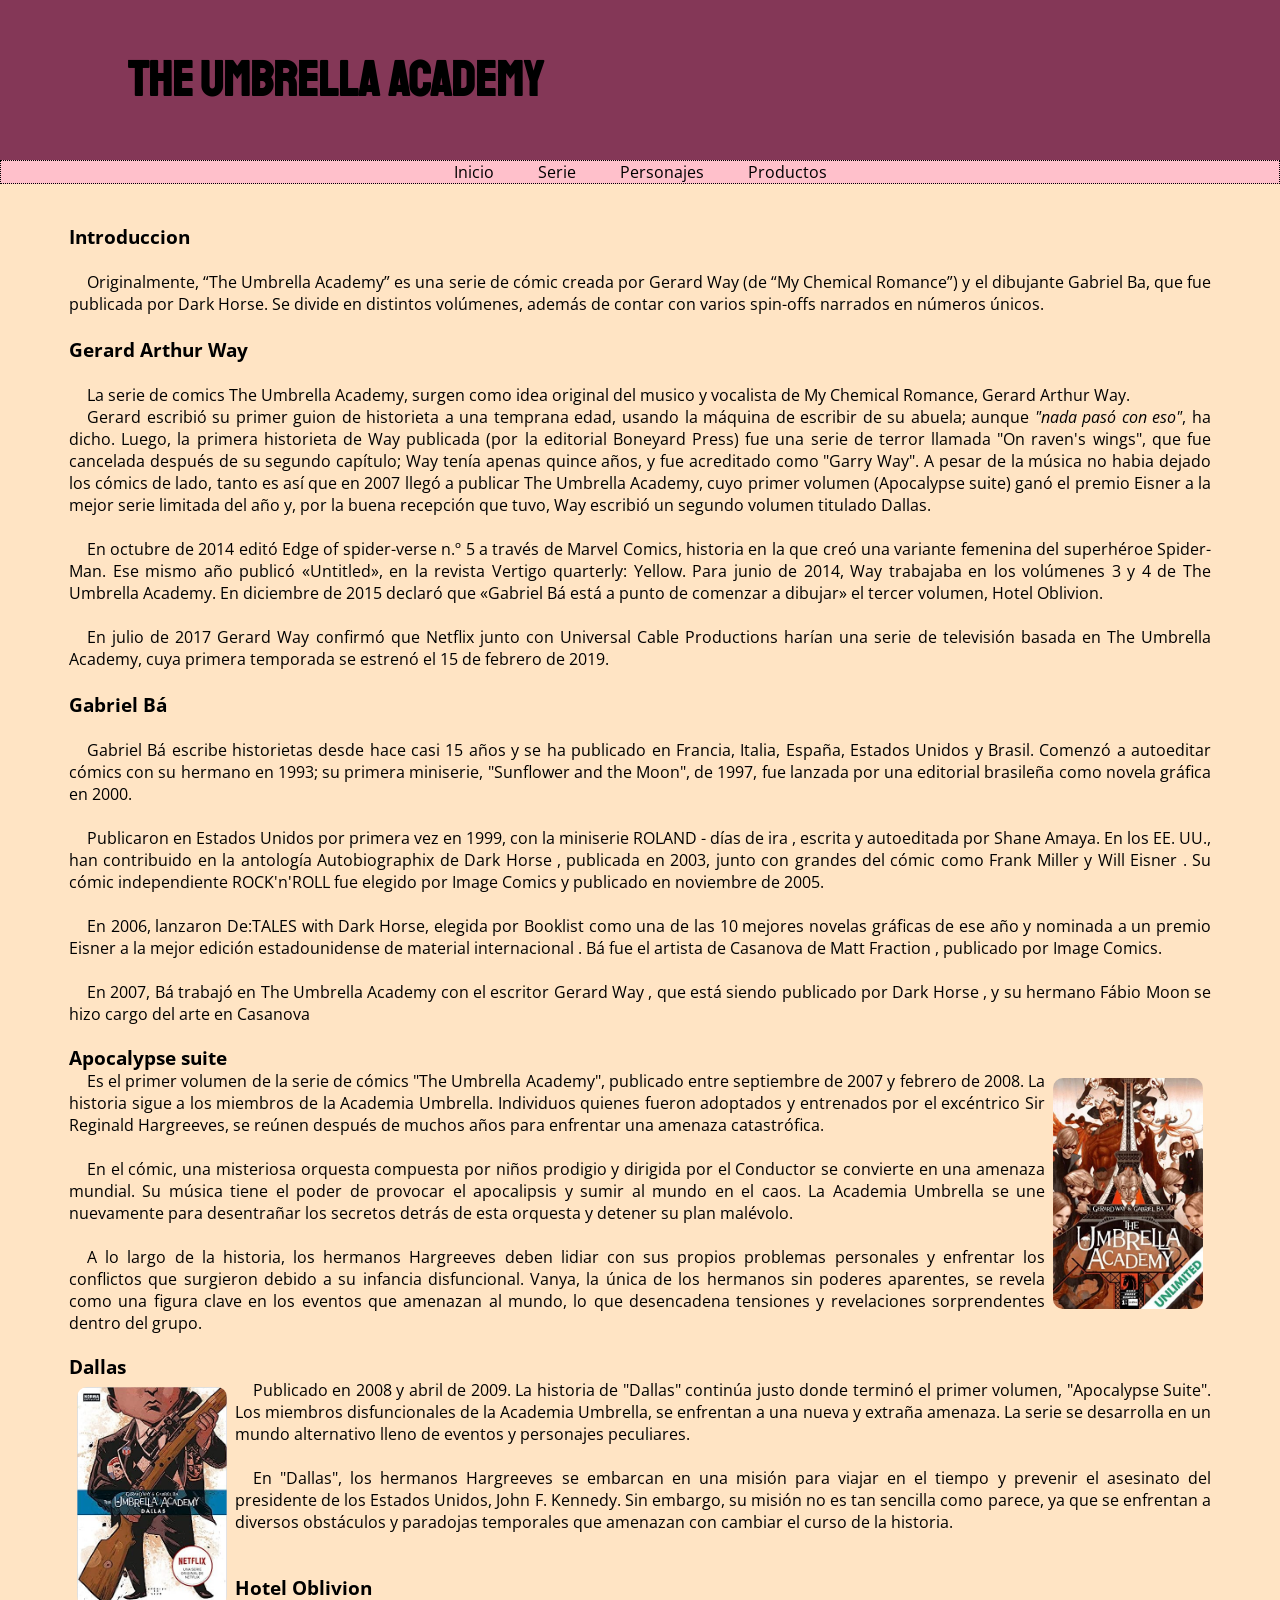
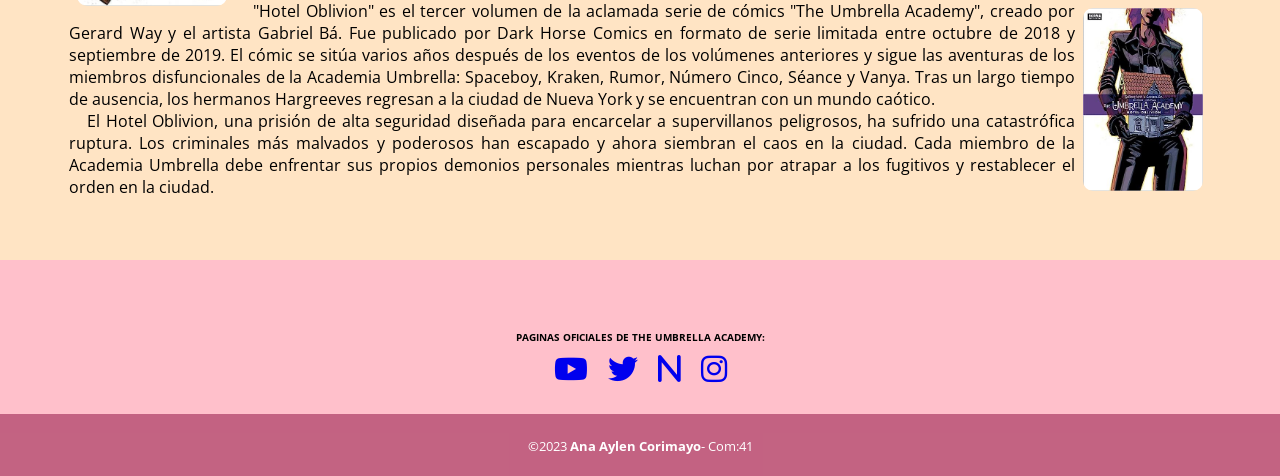
<file: T.P Final - Corimayo Ana/index.html>
<!DOCTYPE html>
<html lang="es">
<head>
    <meta charset="UTF-8">
    <meta http-equiv="X-UA-Compatible" content="IE=edge">
    <meta name="viewport" content="width=device-width, initial-scale=1.0">
    <title>The Umbrella Academy</title>
    <link rel="icon" href="./img/umbrella ico.ico">
    <link rel="stylesheet" href="./estilos.css">
    <link rel="stylesheet" href="https://cdnjs.cloudflare.com/ajax/libs/font-awesome/6.4.0/css/all.min.css" integrity="sha512-iecdLmaskl7CVkqkXNQ/ZH/XLlvWZOJyj7Yy7tcenmpD1ypASozpmT/E0iPtmFIB46ZmdtAc9eNBvH0H/ZpiBw==" crossorigin="anonymous" referrerpolicy="no-referrer" />
</head>

<body>

    <header>
        <h1>The Umbrella Academy</h1>
    </header>

    <nav class="navbarra">
        <ul>
            <li><a href= index.html>Inicio</a></li>
            <li><a href= serie.html>Serie</a></li>
            <li><a href= personajes.html>Personajes</a></li>
            <li><a href= productos.html>Productos</a></li>
        </ul>
    </nav>


<div class="contenedorindex">
    <section>

        <article>
                          
            <div class="info1index">
                <h3>Introduccion</h3><br>

                <p>Originalmente, “The Umbrella Academy” es una serie de cómic creada por Gerard Way (de “My Chemical Romance”) y el dibujante Gabriel Ba, que fue publicada por Dark Horse. Se divide en distintos volúmenes, además de contar con varios spin-offs narrados en números únicos.</p><br>
                
                <h3>Gerard Arthur Way</h3><br>
                    <p>La serie de comics The Umbrella Academy, surgen como idea original del musico y vocalista de My Chemical Romance, Gerard Arthur Way. </p>
                    <p>Gerard escribió su primer guion de historieta a una temprana edad, usando la máquina de escribir de su abuela; aunque <em>"nada pasó con eso"</em>, ha dicho. Luego, la primera historieta de Way publicada (por la editorial Boneyard Press) fue una serie de terror llamada "On raven's wings", que fue cancelada después de su segundo capítulo; Way tenía apenas quince años, y fue acreditado como "Garry Way". A pesar de la música no habia dejado los cómics de lado, tanto es así que en 2007 llegó a publicar The Umbrella Academy, cuyo primer volumen (Apocalypse suite) ganó el premio Eisner a la mejor serie limitada del año y, por la buena recepción que tuvo, Way escribió un segundo volumen titulado Dallas.</p> <br>
                    <p>En octubre de 2014 editó Edge of spider-verse n.º 5 a través de Marvel Comics, historia en la que creó una variante femenina del superhéroe Spider-Man. Ese mismo año publicó «Untitled», en la revista Vertigo quarterly: Yellow. Para junio de 2014, Way trabajaba en los volúmenes 3 y 4 de The Umbrella Academy. En diciembre de 2015 declaró que «Gabriel Bá está a punto de comenzar a dibujar» el tercer volumen, Hotel Oblivion.</p> <br>
                    <p>En julio de 2017 Gerard Way confirmó que Netflix junto con Universal Cable Productions harían una serie de televisión basada en The Umbrella Academy, cuya primera temporada se estrenó el 15 de febrero de 2019.</p><br>

            <h3>Gabriel Bá</h3><br>

                    <p>Gabriel Bá escribe historietas desde hace casi 15 años y se ha publicado en Francia, Italia, España, Estados Unidos y Brasil. Comenzó a autoeditar cómics con su hermano en 1993; su primera miniserie, "Sunflower and the Moon", de 1997, fue lanzada por una editorial brasileña como novela gráfica en 2000.</p> <br>

                    <p>  Publicaron en Estados Unidos por primera vez en 1999, con la miniserie ROLAND - días de ira , escrita y autoeditada por Shane Amaya. En los EE. UU., han contribuido en la antología Autobiographix de Dark Horse , publicada en 2003, junto con grandes del cómic como Frank Miller y Will Eisner . Su cómic independiente ROCK'n'ROLL fue elegido por Image Comics y publicado en noviembre de 2005.</p> <br>
                        
                    <p> En 2006, lanzaron De:TALES with Dark Horse, elegida por Booklist como una de las 10 mejores novelas gráficas de ese año y nominada a un premio Eisner a la mejor edición estadounidense de material internacional . Bá fue el artista de Casanova de Matt Fraction , publicado por Image Comics. </p> <br>
                        
                    <p>En 2007, Bá trabajó en The Umbrella Academy con el escritor Gerard Way , que está siendo publicado por Dark Horse , y su hermano Fábio Moon se hizo cargo del arte en Casanova </p>
            </div>
        
            <div class="info1index">
                <h3>Apocalypse suite</h3>
            
                <img class ="imagender" src="./img/comic1_um.jpg" width= "150" alt="comic1"> 
            
                <p>Es el primer volumen de la serie de cómics "The Umbrella Academy", publicado entre septiembre de 2007 y febrero de 2008. La historia sigue a los miembros de la Academia Umbrella. Individuos quienes fueron adoptados y entrenados por el excéntrico Sir Reginald Hargreeves, se reúnen después de muchos años para enfrentar una amenaza catastrófica.</p> <br>
                
                <p>En el cómic, una misteriosa orquesta compuesta por niños prodigio y dirigida por el Conductor se convierte en una amenaza mundial. Su música tiene el poder de provocar el apocalipsis y sumir al mundo en el caos. La Academia Umbrella se une nuevamente para desentrañar los secretos detrás de esta orquesta y detener su plan malévolo.</p> <br>
                    
                <p> A lo largo de la historia, los hermanos Hargreeves deben lidiar con sus propios problemas personales y enfrentar los conflictos que surgieron debido a su infancia disfuncional. Vanya, la única de los hermanos sin poderes aparentes, se revela como una figura clave en los eventos que amenazan al mundo, lo que desencadena tensiones y revelaciones sorprendentes dentro del grupo.</p>
            
            </div>

            <div class="info1index">

                <h3>Dallas</h3>
                <img class ="imagenizq" src="./img/DALLAS.jpg" width= "150" alt="comic1"> 
            
                <p id="textoparrafo">Publicado en 2008 y abril de 2009. La historia de "Dallas" continúa justo donde terminó el primer volumen, "Apocalypse Suite". Los miembros disfuncionales de la Academia Umbrella, se enfrentan a una nueva y extraña amenaza. La serie se desarrolla en un mundo alternativo lleno de eventos y personajes peculiares.</p><br>

                <p id="textoparrafo">   En "Dallas", los hermanos Hargreeves se embarcan en una misión para viajar en el tiempo y prevenir el asesinato del presidente de los Estados Unidos, John F. Kennedy. Sin embargo, su misión no es tan sencilla como parece, ya que se enfrentan a diversos obstáculos y paradojas temporales que amenazan con cambiar el curso de la historia.</p><br>
              

            </div>

            <div class="info1index">
        
                <h3>Hotel Oblivion</h3>
                <img class="imagender" src="./img/COMIC3.jpg" width="120" alt="Oblivion">

                <p id="textoparrafo">"Hotel Oblivion" es el tercer volumen de la aclamada serie de cómics "The Umbrella Academy", creado por Gerard Way y el artista Gabriel Bá. Fue publicado por Dark Horse Comics en formato de serie limitada entre octubre de 2018 y septiembre de 2019. El cómic se sitúa varios años después de los eventos de los volúmenes anteriores y sigue las aventuras de los miembros disfuncionales de la Academia Umbrella: Spaceboy, Kraken, Rumor, Número Cinco, Séance y Vanya. Tras un largo tiempo de ausencia, los hermanos Hargreeves regresan a la ciudad de Nueva York y se encuentran con un mundo caótico.</p>
                <p>El Hotel Oblivion, una prisión de alta seguridad diseñada para encarcelar a supervillanos peligrosos, ha sufrido una catastrófica ruptura. Los criminales más malvados y poderosos han escapado y ahora siembran el caos en la ciudad. Cada miembro de la Academia Umbrella debe enfrentar sus propios demonios personales mientras luchan por atrapar a los fugitivos y restablecer el orden en la ciudad.</p><br>

            </div>
            
           
        </article>
    </section>



</div>



<footer>
        
    <div class="contedordelfooter">    
        <div class="paginasoficiales">     
            <h2>PAGINAS OFICIALES DE THE UMBRELLA ACADEMY:</h2>
            
            <div class="iconosfooter">
            <a href="https://www.youtube.com/watch?v=R_2W5WnnBNU&list=PLJMnVHkwhvSuUbkb3EQb6Y6eZTjr8ulP6&index=20"><i class="fa-brands fa-youtube"></i></a>
            <a href="https://twitter.com/UmbrellaAcad"><i class="fa-brands fa-twitter"></i></a> 
            <a href="https://www.netflix.com/ar/title/80186863"><i class="fa-sharp fa-solid fa-n"></i></a>
            <a href="https://www.instagram.com/umbrellaacad/?hl=es"><i class="fa-brands fa-instagram"></i></a>
           </div>

        </div>


        <div class="copy">
            <small>&copy;2023 <b>Ana Aylen Corimayo</b>- Com:41</small>
        </div>
        
    </div>

    </footer>

<script src="./script.js"></script> 

</body>

</html>
</file>
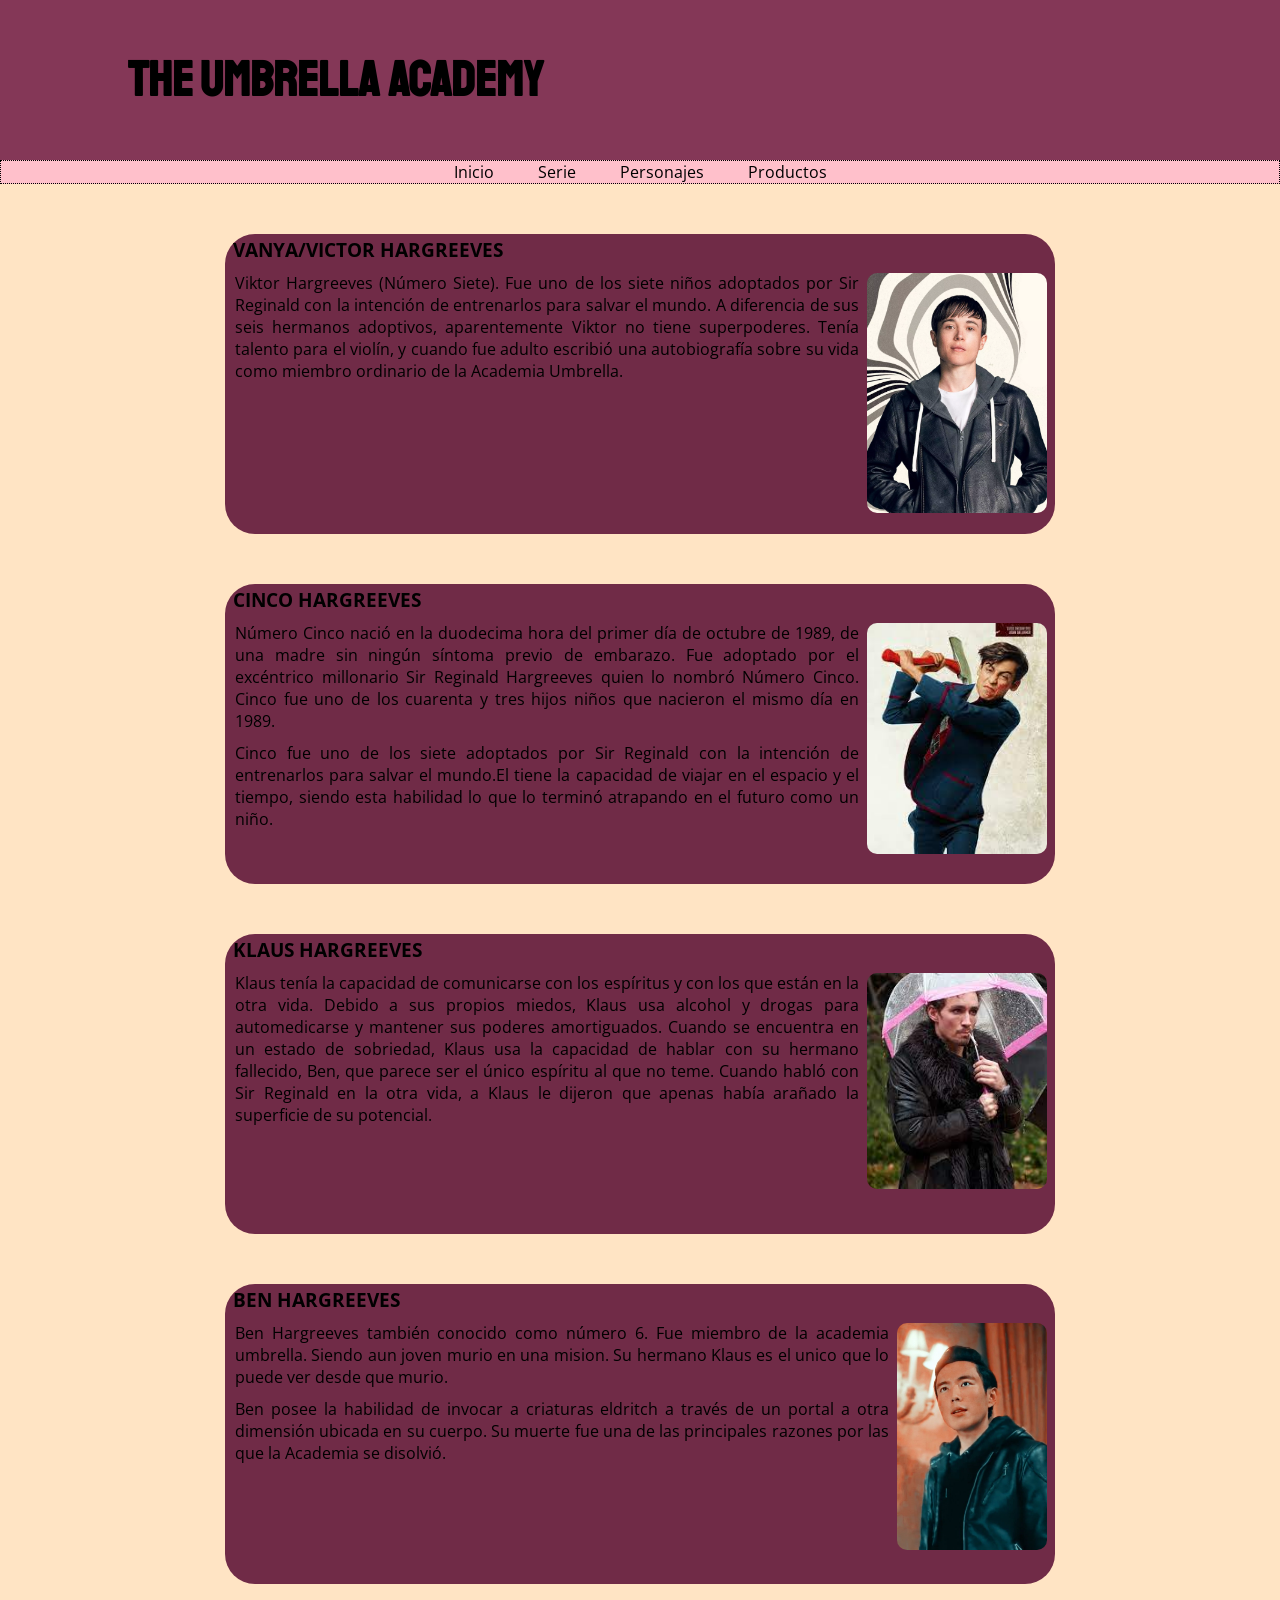
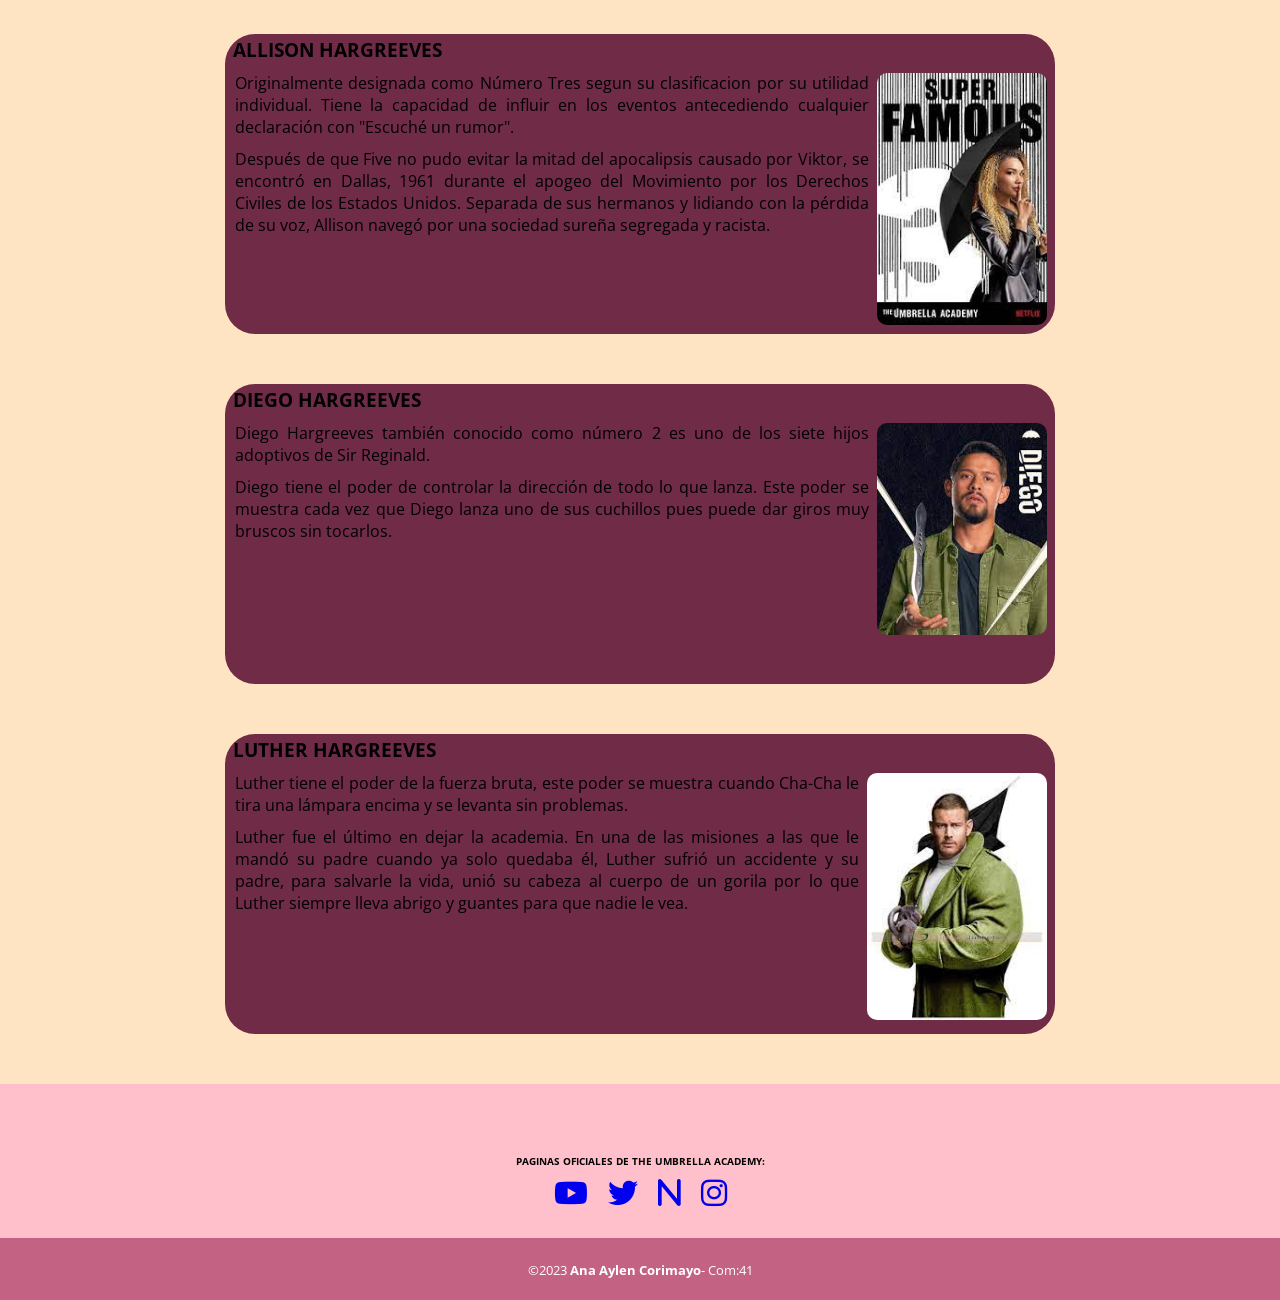
<file: T.P Final - Corimayo Ana/Personajes.html>
<!DOCTYPE html>
<html lang="es">
<head>
    <meta charset="UTF-8">
    <meta http-equiv="X-UA-Compatible" content="IE=edge">
    <meta name="viewport" content="width=device-width, initial-scale=1.0">
    <title>The Umbrella Academy</title>
    <link rel="icon" href="./img/umbrella ico.ico">
    <link rel="stylesheet" href="./estilos.css">
    <link rel="stylesheet" href="https://cdnjs.cloudflare.com/ajax/libs/font-awesome/6.4.0/css/all.min.css" integrity="sha512-iecdLmaskl7CVkqkXNQ/ZH/XLlvWZOJyj7Yy7tcenmpD1ypASozpmT/E0iPtmFIB46ZmdtAc9eNBvH0H/ZpiBw==" crossorigin="anonymous" referrerpolicy="no-referrer" />
</head>

<body>
    <header>
        <h1>The Umbrella Academy</h1>
    </header>

    <nav class="navbarra">
        <ul>
            <li><a href= index.html>Inicio</a></li>
            <li><a href= serie.html>Serie</a></li>
            <li><a href= personajes.html>Personajes</a></li>
            <li><a href= productos.html>Productos</a></li>
        </ul>
    </nav>




    

<div class="contenedorpersonajes">

    <div class="flip-card">
        <div class="flip-card-inner">
            <div class="flip-card-front">
                <h3 class="tituloscard">Vanya/Victor Hargreeves</h3>
                <img class="imagender1" src="./img/victor.webp" width= "180"alt="Victor">
                    <div class="textopersonajes-conteiner">
                <p class="textopersonajescard">Viktor Hargreeves (Número Siete). Fue uno de los siete niños adoptados por Sir Reginald con la intención de entrenarlos para salvar el mundo. A diferencia de sus seis hermanos adoptivos, aparentemente Viktor no tiene superpoderes. Tenía talento para el violín, y cuando fue adulto escribió una autobiografía sobre su vida como miembro ordinario de la Academia Umbrella.</p>
            </div>
               
            </div>
            <div class="flip-card-back">
                <h3 class="tituloscard">Elliot Page</h3>
                <img class="imagenizq1" src="./img/victor2.jpg" width= "150" alt="eliot">
                <p class="textopersonajescard">Elliot Page nació en Halifax, Canadá el 21 de febrero de 1987, anteriormente conocido como Ellen Page, es un actor, productor y activista canadiense. Comenzó su carrera interpretando roles femeninos, primeramente en programas de televisión. Su despegue se dio con su caracterización del personaje principal en la película Juno (2007), lo que le valió nominaciones para el Premio de la Academia, el BAFTA y el Premio del Sindicato de Actores a mejor actriz y el Globo de Oro a mejor actriz de musical o comedia. Además, ganó el Premio Independent Spirit, un MTV Movie Award y un Teen Choice Award.</p>
            </div>
        </div>
    </div>


    <div class="flip-card">
        <div class="flip-card-inner">
            <div class="flip-card-front">
                <h3 class="tituloscard">Cinco Hargreeves</h3>
                <img class="imagender1" src="./img/cinco1.jpg" width= "180"alt="cinco">
                <p class="textopersonajescard">Número Cinco nació en la duodecima hora del primer día de octubre de 1989, de una madre sin ningún síntoma previo de embarazo. Fue adoptado por el excéntrico millonario Sir Reginald Hargreeves quien lo nombró Número Cinco. Cinco fue uno de los cuarenta y tres hijos niños que nacieron el mismo día en 1989. </p>
                <p class="textopersonajescard">Cinco fue uno de los siete adoptados por Sir Reginald  con la intención de entrenarlos para salvar el mundo.El tiene la capacidad de viajar en el espacio y el tiempo, siendo esta habilidad lo que lo terminó atrapando en el futuro como un niño.</p>
            </div>
            <div class="flip-card-back">
                <h3 class="tituloscard">Aidan Gallagher</h3>
                <img class="imagenizq1" src="./img/aidan3.jpg" width= "200" height="220" alt="aidan">
                <p class="textopersonajescard">Aidan Gallagher nació en Los Ángeles el 18 de septiembre del año 2003. Es un actor y cantante estadounidense.</p>
                <p class="textopersonajescard">Con nueve años comenzó a actuar y en el año 2014, Aidan consiguió su primer papel protagónico en la exitosa serie de Nickelodeon Nicky, Ricky, Dicky & Dawn, interpretando a Nicholas "Nicky" Harper. Estuvo en el programa durante cuatro temporadas hasta que terminó en 2018.En el 2019 obtuvo el papel co-protagónico en la adaptación del cómic The Umbrella Academy, en la serie de Netflix, que fue estrenada el 15 de febrero de 2019, interpretando al personaje Número Cinco.</p>
            </div>
        </div>
    </div>


    <div class="flip-card">
        <div class="flip-card-inner">
            <div class="flip-card-front">
                <h3 class="tituloscard">Klaus Hargreeves</h3>
                <img class="imagender1" src="./img/klaus.jpg" width= "180"alt="cinco">
                <p class="textopersonajescard"> Klaus tenía la capacidad de comunicarse con los espíritus y con los que están en la otra vida. Debido a sus propios miedos, Klaus usa alcohol y drogas para automedicarse y mantener sus poderes amortiguados. Cuando se encuentra en un estado de sobriedad, Klaus usa la capacidad de hablar con su hermano fallecido, Ben, que parece ser el único espíritu al que no teme. Cuando habló con Sir Reginald en la otra vida, a Klaus le dijeron que apenas había arañado la superficie de su potencial.</p>
            </div>
            <div class="flip-card-back">
                <h3 class="tituloscard">Robert Michael Sheehan</h3>
                <img class="imagenizq1" src="./img/robert.jpg" width= "200" alt="aidan">
                <p class="textopersonajescard">Robert Michael Sheehan nacio en Portlaoise, Condado de Laois el  7 de enero de 1988. Es un actor irlandés conocido por papeles televisivos como Nathan Young en Misfits, Darren Treacy en Love/Hate o Klaus Hargreeves en The Umbrella Academy, así como papeles cinematográficos como Tom Natsworthy en Mortal Engines y Simon Lewis en Cazadores de Sombras: Ciudad de Hueso.</p>
                <p class="textopersonajescard">El 11 de mayo de 2016 se anunció que se había unido al elenco de la película The Mortal Engines. Mas tarde en 2019 participa en la serie original de Netflix The Umbrella Academy en el papel de Klaus Hargreeves.</p>
            </div>
        </div>
    </div>

    
    <div class="flip-card">
        <div class="flip-card-inner">
            <div class="flip-card-front">
                <h3 class="tituloscard">Ben Hargreeves</h3>
                <img class="imagender1" src="./img/ben4.jpg" width= "150"alt="cinco">
                <p class="textopersonajescard">Ben Hargreeves también conocido como número 6. Fue miembro de la academia umbrella. Siendo aun joven murio en una mision. Su hermano Klaus es el unico que lo puede ver desde que murio.</p>
                <p class="textopersonajescard"> Ben posee la habilidad de invocar a criaturas eldritch a través de un portal a otra dimensión ubicada en su cuerpo. Su muerte fue una de las principales razones por las que la Academia se disolvió.</p>
            </div>
            <div class="flip-card-back">
                <h3 class="tituloscard">Justin H. Min</h3>
                <img class="imagenizq1" src="./img/justin.jpg" width= "200" alt="aidan">
                <p class="textopersonajescard">Justin Hong-Kee Min nacio el 20 de marzo de 1990, es un actor estadounidense. Comenzó su carrera como actor con papeles en varias producciones de Wong Fu . Interpreta a Ben Hargreeves en la serie original de Netflix The Umbrella Academy (2019-presente). También es conocido por interpretar el papel principal en After Yang (2021).</p>
                
            </div>
        </div>
    </div>


    <div class="flip-card">
        <div class="flip-card-inner">
            <div class="flip-card-front">
                <h3 class="tituloscard">Allison Hargreeves</h3>
                <img class="imagender1" src="./img/allison.jpg" width= "170"alt="cinco">
                <p class="textopersonajescard">Originalmente designada como Número Tres segun su clasificacion por su utilidad individual. Tiene la capacidad de influir en los eventos antecediendo cualquier declaración con "Escuché un rumor".</p>
                <p class="textopersonajescard">Después de que Five no pudo evitar la mitad del apocalipsis causado por Viktor, se encontró en Dallas, 1961 durante el apogeo del Movimiento por los Derechos Civiles de los Estados Unidos. Separada de sus hermanos y lidiando con la pérdida de su voz, Allison navegó por una sociedad sureña segregada y racista.</p>
            </div>
            <div class="flip-card-back">
                <h3 class="tituloscard">Emmy Raver-Lampman</h3>
                <img class="imagenizq1" src="./img/emmy.jpg" width= "180" alt="aidan">
                <p class="textopersonajescard">Nacio en Virginia el 5 de septiembre de 1988 es una actriz de cine, teatro y televisión y cantante. En la universidad, asistió al Marymount Manhattan College, donde en 2012 se graduó con una licenciatura en teatro. Comenzó su carrera de actriz en el teatro musical, luego de audicionar para Los Niños del Edén mientras estudiaba. También ha actuado en Broadway, en Jekyll & Hyde, A Night with Janis Joplin y The Spongebob Musical.Por otra parte, ha participado en series de televisión como A Million Little Things y The Umbrella Academy, de Netflix, siendo en esta última donde tuvo su primer papel protagónico.</p>
                
            </div>
        </div>
    </div>

    <div class="flip-card">
        <div class="flip-card-inner">
            <div class="flip-card-front">
                <h3 class="tituloscard">Diego Hargreeves</h3>
                <img class="imagender1" src="./img/Diego.jpg" width= "170"alt="cinco">
                <p class="textopersonajescard">Diego Hargreeves también conocido como número 2 es uno de los siete hijos adoptivos de Sir Reginald.</p>
                <p class="textopersonajescard">Diego tiene el poder de controlar la dirección de todo lo que lanza. Este poder se muestra cada vez que Diego lanza uno de sus cuchillos pues puede dar giros muy bruscos sin tocarlos.</p>
            </div>
            <div class="flip-card-back">
                <h3 class="tituloscard">David Castañeda</h3>
                <img class="imagenizq1" src="./img/david.jpg" width= "150" alt="aidan">
                <p class="textopersonajescard">David Castañeda nacio en Los Ángeles, Estados Unidos, el 24 de octubre de 1989 es un actor que fue criado en la ciudad de El Fuerte, Sinaloa, México. Regresó a Estados Unidos con 14 años para cursar la secundaria. Estudio producción cinematográfica en la Universidad Estatal de California. Posteriormente, comenzó a estudiar actuación mientras hacía audiciones, logrando graduarse en 2015. En 2017 fue elegido para interpretar a Diego Hargreeves en la serie de Netflix The Umbrella Academy, el cual ha sido el papel más importante de su carrera.</p>
                
            </div>
        </div>
    </div>


    <div class="flip-card">
        <div class="flip-card-inner">
            <div class="flip-card-front">
                <h3 class="tituloscard">Luther Hargreeves</h3>
                <img class="imagender1" src="./img/luther.jpg" width= "180"alt="cinco">
                <p class="textopersonajescard">Luther tiene el poder de la fuerza bruta, este poder se muestra cuando Cha-Cha le tira una lámpara encima y se levanta sin problemas.</p>
                <p class="textopersonajescard">Luther fue el último en dejar la academia. En una de las misiones a las que le mandó su padre cuando ya solo quedaba él, Luther sufrió un accidente y su padre, para salvarle la vida, unió su cabeza al cuerpo de un gorila por lo que Luther siempre lleva abrigo y guantes para que nadie le vea.</p>
            </div>
            <div class="flip-card-back">
                <h3 class="tituloscard">Tom Hopper</h3>
                <img class="imagenizq1" src="./img/tom hopper.jpg" width= "180" alt="aidan">
                <p class="textopersonajescard">Thomas Edward "Tom" Hopper nacio en Coalville, Leicestershire el 28 de enero de 1985. Es un actor inglés, conocido por interpretar a Sir Percival en la serie de la BBC Merlín, a Dickon Tarly en Juego de tronos, al pirata Billy Bones en Black Sails y a Luther en la serie de Netflix The Umbrella Academy.</p>
                
            </div>
        </div>
    </div>


</div>








<!--FOOTER-->

<footer>
   
     <div class="contedordelfooter"> 
        <div class="paginasoficiales">     
            <h2>PAGINAS OFICIALES DE THE UMBRELLA ACADEMY:</h2>
            
            <div class="iconosfooter"> 
            <a href="https://www.youtube.com/watch?v=R_2W5WnnBNU&list=PLJMnVHkwhvSuUbkb3EQb6Y6eZTjr8ulP6&index=20"><i class="fa-brands fa-youtube"></i></a>
            <a href="https://twitter.com/UmbrellaAcad"><i class="fa-brands fa-twitter"></i></a> 
            <a href="https://www.netflix.com/ar/title/80186863"><i class="fa-sharp fa-solid fa-n"></i></a>
            <a href="https://www.instagram.com/umbrellaacad/?hl=es"><i class="fa-brands fa-instagram"></i></a>
           </div>

        </div>

        <div class="copy">
            <small>&copy;2023 <b>Ana Aylen Corimayo</b>- Com:41</small>
        </div>
        
    </div>

</footer>

<script src="./script.js"></script> 


</body>

</html>
</file>
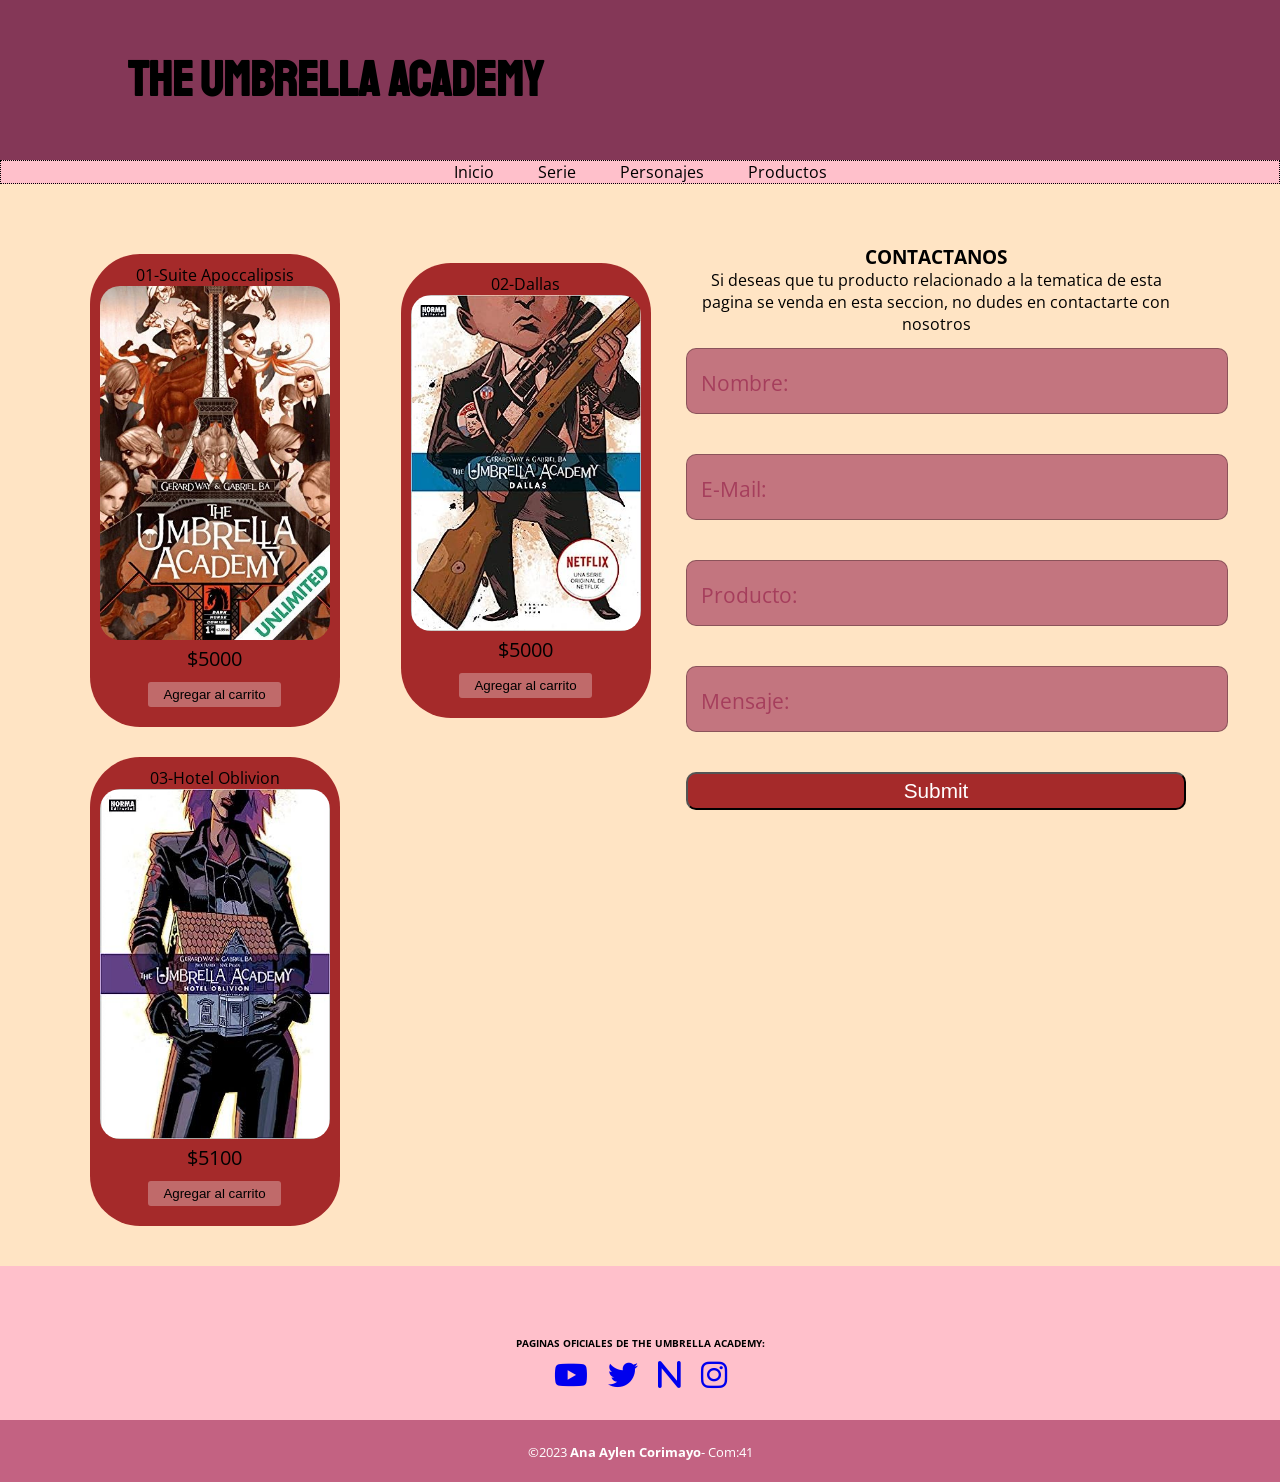
<file: T.P Final - Corimayo Ana/productos.html>
<!DOCTYPE html>
<html lang="es">
<head>
    <meta charset="UTF-8">
    <meta http-equiv="X-UA-Compatible" content="IE=edge">
    <meta name="viewport" content="width=device-width, initial-scale=1.0">
    <title>The Umbrella Academy</title>
    <link rel="icon" href="./img/umbrella ico.ico">
    <link rel="stylesheet" href="./estilos.css">
    <link rel="stylesheet" href="https://cdnjs.cloudflare.com/ajax/libs/font-awesome/6.4.0/css/all.min.css" integrity="sha512-iecdLmaskl7CVkqkXNQ/ZH/XLlvWZOJyj7Yy7tcenmpD1ypASozpmT/E0iPtmFIB46ZmdtAc9eNBvH0H/ZpiBw==" crossorigin="anonymous" referrerpolicy="no-referrer" />
</head>

<body>
    <header>
        <h1>The Umbrella Academy</h1>
    </header>

    <nav class="navbarra">
        <ul>
            <li><a href= index.html>Inicio</a></li>
            <li><a href= serie.html>Serie</a></li>
            <li><a href= personajes.html>Personajes</a></li>
            <li><a href= productos.html>Productos</a></li>
        </ul>
    </nav>



    <div class="contenedorproductos">

          
          <section class="contenedor">
        <div class="contenedor-items">
          
              <div class="item">
                <span class="titulo-item">01-Suite Apoccalipsis</span>
                <img class="imagenitem" src="./img/comic1_um.jpg" width="200" alt="comic1">
                <span class="precioproducto">$5000</span>
                <button class="botoncarrito" onclick="agregarAlCarrito()">Agregar al carrito</button>
              </div>
             
          
            <div class="item">
              <span class="titulo-item">02-Dallas</span>
              <img class="imagenitem" src="./img/DALLAS.jpg" width="200" alt="comic1">
              <span class="precioproducto">$5000</span>
              <button class="botoncarrito" onclick="agregarAlCarrito()">Agregar al carrito</button>
            </div>
          
            <div class="item">
              <span class="titulo-item">03-Hotel Oblivion</span>
              <img class="imagenitem" src="./img/COMIC3.jpg" width="200" alt="comic1">
              <span class="precioproducto">$5100</span>
              <button class="botoncarrito" onclick="agregarAlCarrito()">Agregar al carrito</button>
            </div>

        </div>
       


        <form action="" class="formulario">
          <h3>Contactanos</h3>
          <p>Si deseas que tu producto relacionado a la tematica de esta pagina se venda en esta seccion, no dudes en contactarte con nosotros</p>
          <input class="forminput" type="text">
          <label class="formlabel" for="">Nombre: </label>
      
          <input class="forminput" type="text">
          <label class="formlabel" for="">E-Mail: </label>
      
          <input class="forminput" type="text">
          <label class="formlabel" for="">Producto:</label>
      
          <input class="forminput" type="text">
          <label class="formlabel" for="">Mensaje:</label>
      
          <input class="formsubmit" type="submit">
      
      
        </form>
    </div>
 




</div>

<footer>
   
     <div class="contedordelfooter"> 
        <div class="paginasoficiales">     
            <h2>PAGINAS OFICIALES DE THE UMBRELLA ACADEMY:</h2>
            
            <div class="iconosfooter"> 
            <a href="https://www.youtube.com/watch?v=R_2W5WnnBNU&list=PLJMnVHkwhvSuUbkb3EQb6Y6eZTjr8ulP6&index=20"><i class="fa-brands fa-youtube"></i></a>
            <a href="https://twitter.com/UmbrellaAcad"><i class="fa-brands fa-twitter"></i></a> 
            <a href="https://www.netflix.com/ar/title/80186863"><i class="fa-sharp fa-solid fa-n"></i></a>
            <a href="https://www.instagram.com/umbrellaacad/?hl=es"><i class="fa-brands fa-instagram"></i></a>
           </div>

        </div>

        <div class="copy">
            <small>&copy;2023 <b>Ana Aylen Corimayo</b>- Com:41</small>
        </div>
        
    </div>

</footer>

<script src="./script.js"></script> 


</body>

</html>
</file>
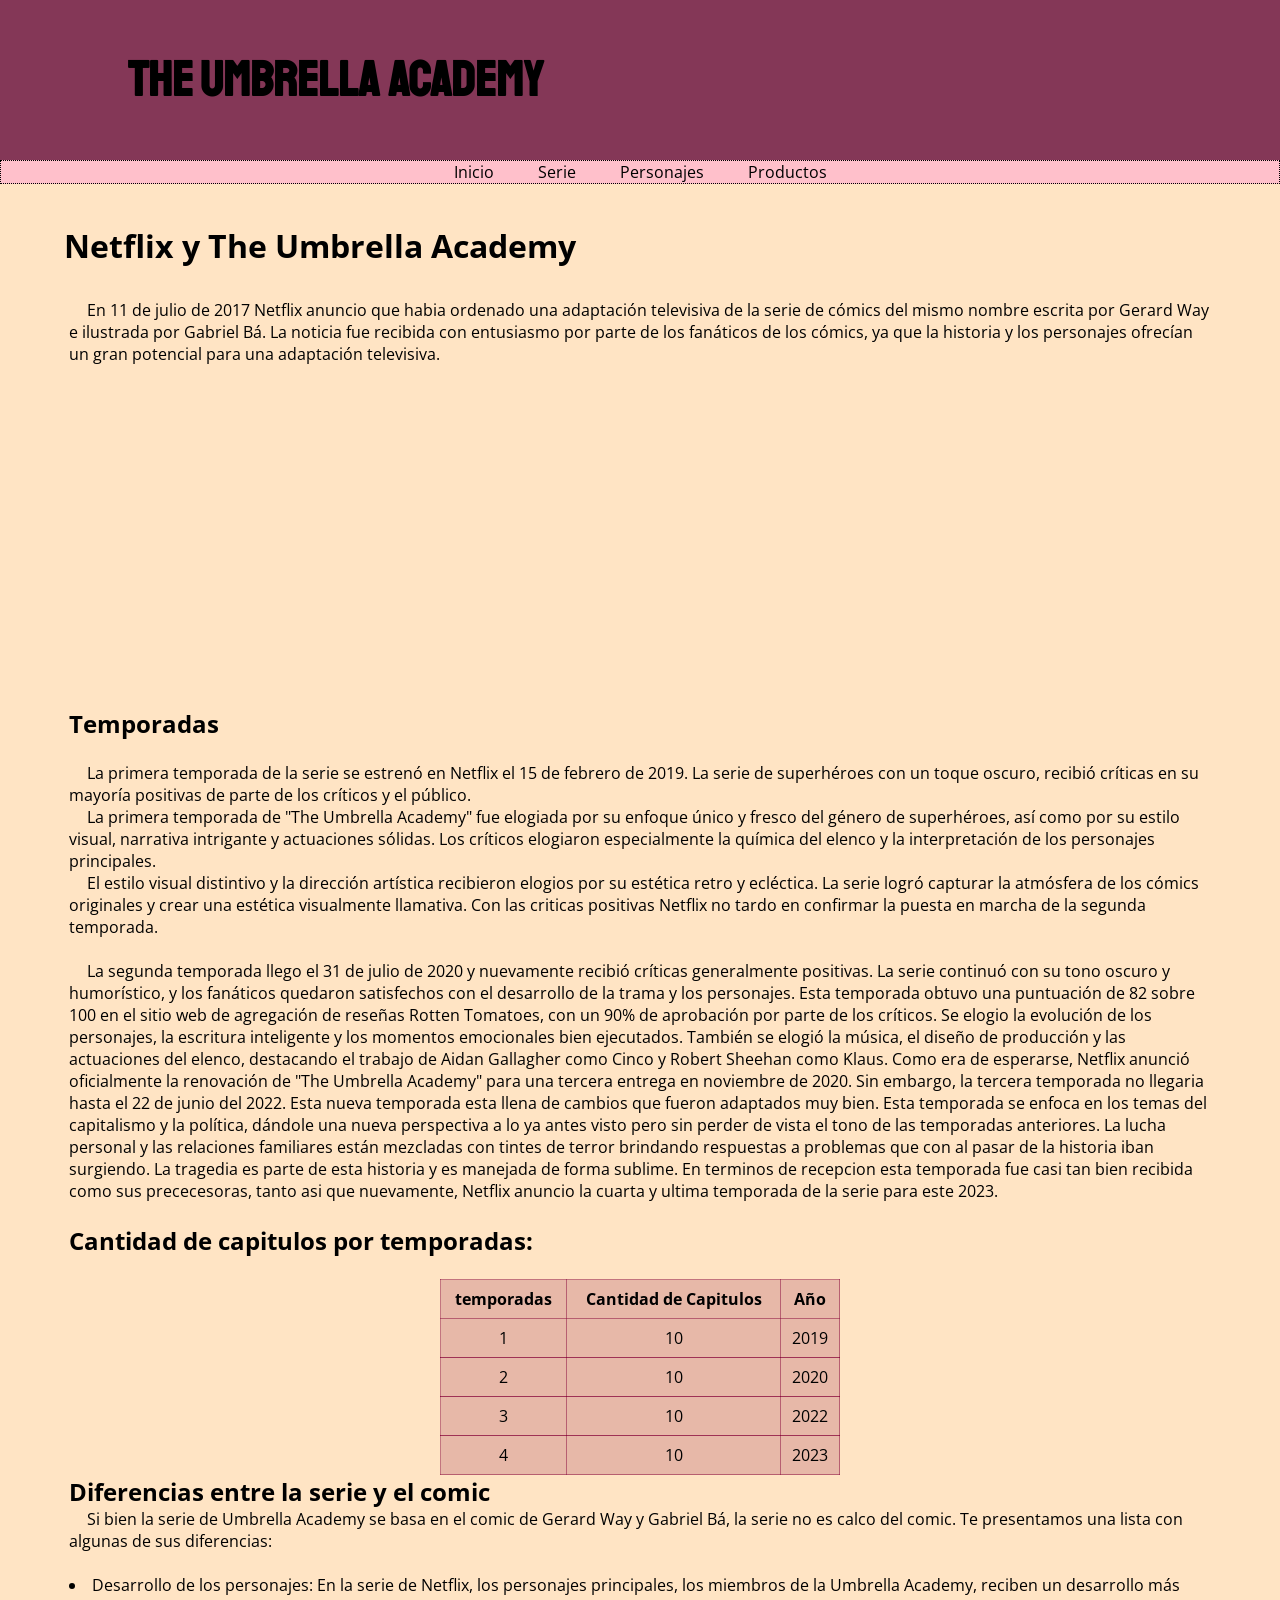
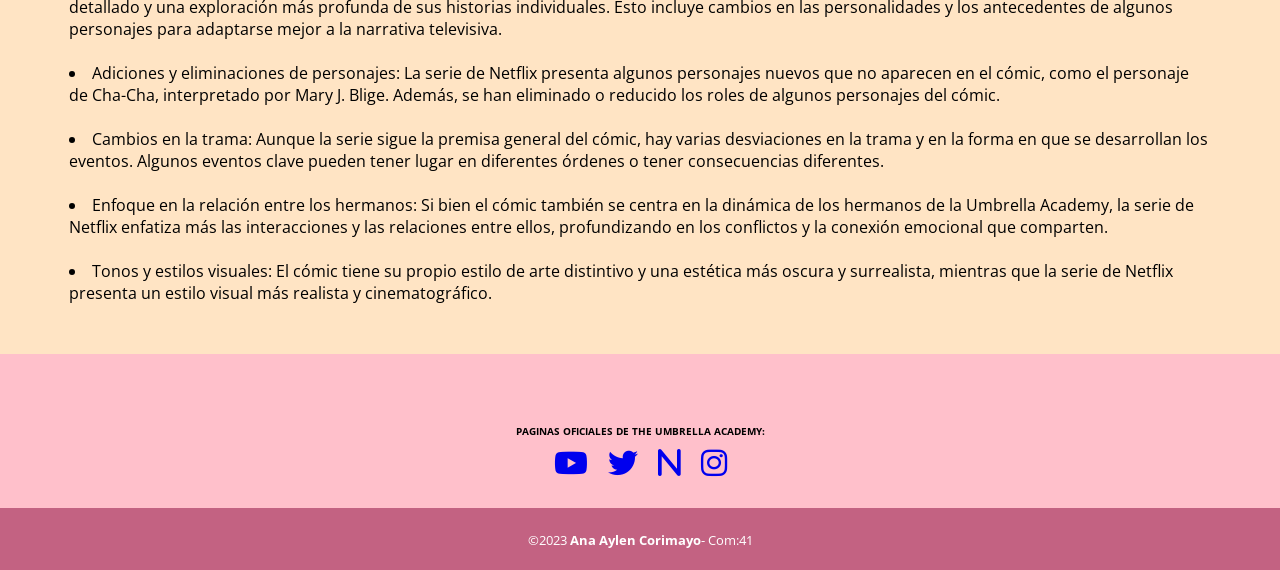
<file: T.P Final - Corimayo Ana/serie.html>
<!DOCTYPE html>
<html lang="es">
<head>
    <meta charset="UTF-8">
    <meta http-equiv="X-UA-Compatible" content="IE=edge">
    <meta name="viewport" content="width=device-width, initial-scale=1.0">
    <title>The Umbrella Academy</title>
    <link rel="icon" href="./img/umbrella ico.ico">
    <link rel="stylesheet" href="./estilos.css">
    <link rel="stylesheet" href="https://cdnjs.cloudflare.com/ajax/libs/font-awesome/6.4.0/css/all.min.css" integrity="sha512-iecdLmaskl7CVkqkXNQ/ZH/XLlvWZOJyj7Yy7tcenmpD1ypASozpmT/E0iPtmFIB46ZmdtAc9eNBvH0H/ZpiBw==" crossorigin="anonymous" referrerpolicy="no-referrer" />
</head>

<body>
    <header>
        <h1>The Umbrella Academy</h1>
    </header>

    <nav class="navbarra">
        <ul>
            <li><a href= index.html>Inicio</a></li>
            <li><a href= serie.html>Serie</a></li>
            <li><a href= personajes.html>Personajes</a></li>
            <li><a href= productos.html>Productos</a></li>
        </ul>
    </nav>


<div class="contenedorserie">
        <h1>Netflix y The Umbrella Academy</h1><br>

        <div class="parrafoserie">
            
            <p>En 11 de julio de 2017 Netflix anuncio que habia  ordenado una adaptación televisiva de la serie de cómics del mismo nombre escrita por Gerard Way e ilustrada por Gabriel Bá. La noticia fue recibida con entusiasmo por parte de los fanáticos de los cómics, ya que la historia y los personajes ofrecían un gran potencial para una adaptación televisiva.</p><br>
            <iframe width="560" height="315" src="https://www.youtube.com/embed/KHucKOK-Vik" title="YouTube video player" frameborder="0" allow="accelerometer; autoplay; clipboard-write; encrypted-media; gyroscope; picture-in-picture; web-share" allowfullscreen></iframe>
            <h2>Temporadas</h2><br>
            <p> La primera temporada de la serie se estrenó en Netflix el 15 de febrero de 2019. La serie de superhéroes con un toque oscuro, recibió críticas en su mayoría positivas de parte de los críticos y el público.</p>
            <p>La primera temporada de "The Umbrella Academy" fue elogiada por su enfoque único y fresco del género de superhéroes, así como por su estilo visual, narrativa intrigante y actuaciones sólidas. Los críticos elogiaron especialmente la química del elenco y la interpretación de los personajes principales.</p>
                
            <p>El estilo visual distintivo y la dirección artística recibieron elogios por su estética retro y ecléctica. La serie logró capturar la atmósfera de los cómics originales y crear una estética visualmente llamativa. Con las criticas positivas Netflix no tardo en confirmar la puesta en marcha de la segunda temporada.</p><br>

            <p>La segunda temporada llego el 31 de julio de 2020 y nuevamente recibió críticas generalmente positivas. La serie continuó con su tono oscuro y humorístico, y los fanáticos quedaron satisfechos con el desarrollo de la trama y los personajes.

               Esta temporada obtuvo una puntuación de 82 sobre 100 en el sitio web de agregación de reseñas Rotten Tomatoes, con un 90% de aprobación por parte de los críticos.
                
                Se elogio la evolución de los personajes, la escritura inteligente y los momentos emocionales bien ejecutados. También se elogió la música, el diseño de producción y las actuaciones del elenco, destacando el trabajo de Aidan Gallagher como Cinco y Robert Sheehan como Klaus.
                
                Como era de esperarse, Netflix anunció oficialmente la renovación de "The Umbrella Academy" para una tercera entrega en noviembre de 2020. Sin embargo, la tercera temporada no llegaria hasta  el 22 de junio del 2022. Esta nueva temporada esta llena de cambios que fueron adaptados muy bien. Esta temporada se enfoca en los temas del capitalismo y la política, dándole una nueva perspectiva a lo ya antes visto pero sin perder de vista el tono de las temporadas anteriores. La lucha personal y las relaciones familiares están mezcladas con tintes de terror brindando respuestas a problemas que con al pasar de la historia iban surgiendo. La tragedia es parte de esta historia y es manejada de forma sublime. En terminos de recepcion esta temporada fue casi tan bien recibida como sus prececesoras, tanto asi que nuevamente, Netflix anuncio la  cuarta y ultima temporada de la serie para este 2023.</p><br>
                <h2>Cantidad de capitulos por temporadas:</h2><br>
           

            <table>
                <tr>
                    <th>temporadas</th>
                    <th>Cantidad de Capitulos</th>
                    <th>Año</th> 
                </tr>
                    <td>1</td>
                    <td>10</td>
                    <td>2019</td>
                <tr>
                </tr>
                    <td>2</td>
                    <td>10</td>
                    <td>2020</td>
                <tr>

                </tr>
                    <td>3</td>
                    <td>10</td>
                    <td>2022</td>
                <tr>
                </tr>
                    <td>4</td>
                    <td>10</td>
                    <td>2023</td>
                <tr>


                </tr>

            </table>

            <h2>Diferencias entre la serie y el comic</h2>

            
                <p>Si bien la serie de Umbrella Academy se basa en el comic de Gerard Way y Gabriel Bá, la serie no es calco del comic. Te presentamos una lista con algunas de sus diferencias:</p> <br>

                <div class="lista">
                
                <ul>
                    <li>Desarrollo de los personajes: En la serie de Netflix, los personajes principales, los miembros de la Umbrella Academy, reciben un desarrollo más detallado y una exploración más profunda de sus historias individuales. Esto incluye cambios en las personalidades y los antecedentes de algunos personajes para adaptarse mejor a la narrativa televisiva.
                    </li> <br>
                    <li> Adiciones y eliminaciones de personajes: La serie de Netflix presenta algunos personajes nuevos que no aparecen en el cómic, como el personaje de Cha-Cha, interpretado por Mary J. Blige. Además, se han eliminado o reducido los roles de algunos personajes del cómic.</li> <br>
                    <li>Cambios en la trama: Aunque la serie sigue la premisa general del cómic, hay varias desviaciones en la trama y en la forma en que se desarrollan los eventos. Algunos eventos clave pueden tener lugar en diferentes órdenes o tener consecuencias diferentes.</li> <br>
                    <li>Enfoque en la relación entre los hermanos: Si bien el cómic también se centra en la dinámica de los hermanos de la Umbrella Academy, la serie de Netflix enfatiza más las interacciones y las relaciones entre ellos, profundizando en los conflictos y la conexión emocional que comparten.</li> <br>
                    <li>Tonos y estilos visuales: El cómic tiene su propio estilo de arte distintivo y una estética más oscura y surrealista, mientras que la serie de Netflix presenta un estilo visual más realista y cinematográfico.</li>
                </ul>
                 </div>


                
        </div>


</div>

<footer>
   
     <div class="contedordelfooter"> 
        <div class="paginasoficiales">     
            <h2>PAGINAS OFICIALES DE THE UMBRELLA ACADEMY:</h2>
            
            <div class="iconosfooter"> 
            <a href="https://www.youtube.com/watch?v=R_2W5WnnBNU&list=PLJMnVHkwhvSuUbkb3EQb6Y6eZTjr8ulP6&index=20"><i class="fa-brands fa-youtube"></i></a>
            <a href="https://twitter.com/UmbrellaAcad"><i class="fa-brands fa-twitter"></i></a> 
            <a href="https://www.netflix.com/ar/title/80186863"><i class="fa-sharp fa-solid fa-n"></i></a>
            <a href="https://www.instagram.com/umbrellaacad/?hl=es"><i class="fa-brands fa-instagram"></i></a>
           </div>

        </div>

        <div class="copy">
            <small>&copy;2023 <b>Ana Aylen Corimayo</b>- Com:41</small>
        </div>
        
    </div>

</footer>

<script src="./script.js"></script> 


</body>

</html>
</file>
<file: T.P Final - Corimayo Ana/estilos.css>
@import url('https://fonts.googleapis.com/css2?family=Luckiest+Guy&family=Open+Sans:wght@300;400;700&family=Staatliches&display=swap');

*{
    margin:0;
    padding: 0;
}
body{
    font-family: 'Open Sans', sans-serif;
    background-color: bisque;

}

header{
    display:flex;
    height:150px;
    background-color: pink;
    background-color:rgb(132, 55, 87);
    font-family:'Staatliches', cursive;
    justify-content: space-between;
    align-items: center;
    padding:5px 10%;
    text-align: center;
    
}

header h1{
    line-height: 100px;
    font-size: 50px; 
}


.navbarra{
    list-style: none;
    text-align: center;
    background-color: pink;
    border: 1px dotted;
}

.navbarra ul li{
    display: inline-block;
    padding: 0 20px;
    background-color: pink;
    justify-content: center;
}
.navbarra ul li a{
    text-decoration: none;
    color:black;
    
}

.navbarra ul li a:hover{
    background-color:rgba(136, 7, 58, 0.5);
    
}


@media screen and (min-width: 768px) {
    .navbarra ul li {
        display: inline-block;
        margin-bottom: 0;
    }
}



header .btn button:hover{
    background-color: white;
    color:red;
    transform: scale(1.1);
}

/*PAGINA INDEX*/

.contenedorindex{
    width:90%;
    margin:30px auto auto auto;
}



.info1index{
    padding:10px 5px 10px 5px;
    text-align: justify;
    border-radius: 20px;;
}
  

.info1index h2{
    padding: 10px;
}

.info1index p{
    text-indent: 18px;
  
}

.imagenizq{
    float: left;
    border-radius:10px;
    margin:8px;
}

.imagender{
    float:right;
    border-radius:10px;
    margin:8px;
}

/*PAGINA SERIE*/
.contenedorserie{
    width:90%;
    margin:30px auto;
    padding:10px;
}

.contenedorserie ul {
    text-align: center;
    padding-left: 0;
}

.contenedorserie li {
    text-align: left;
    list-style-position: inside;
}

iframe{
    max-width: 100%;

}

.parrafoserie{
    padding:10px 5px 10px 5px;
 
}

.parrafoserie p{
    text-indent: 18px;
}

table {
    border-collapse: collapse;
    width: 100%;
    max-width: 400px;
    margin:0 auto;
    border-radius: 20px;
  }
  
  td, th {
    border: 1px solid rgba(136, 7, 58, 0.5);
    background-color:rgba(136, 7, 58, 0.2);;
    text-align: center;
    padding: 8px;
    
  }
  




/*PAGINA PERSONAJES*/

.contenedorpersonajes{
    width:70%;
    margin:30px auto;
    justify-content: center;
 
}

.textopersonajescard{
    text-align: justify;
    margin:10px;
 
}


    @media (max-width: 768px) {
        
        .flip-card {
            max-width: 100%;
            height: auto;
        }
    
        .flip-card-inner {
            margin-top: 0;
        }
    
        .flip-card-front, .flip-card-back {
            border-radius: 0;
        }
    
        .textopersonajescard {
            font-size: 14px;
            margin: 5px;
        }
    }
    
    @media (max-width: 480px) {
        
        .contenedorpersonajes {
            width: 90%;
            margin: 20px auto;
        }
    
        .textopersonajescard {
            margin: 5px;
        }
        .imagenizq1, .imagender1{
            display:none;
        }

        .textopersonajescard{
            margin:3px;
            overflow: hidden;
            word-wrap: break-word;
              
        }
}



    .imagenizq1{
        float: left;
        border-radius:10px;
        margin:8px;
    }
    
    .imagender1{
        float:right;
        border-radius:10px;
        margin:8px;
    }


.tituloscard{
    margin:3px 3px 3px 8px;
    text-transform: uppercase;
}

.flip-card{
    margin:50px auto; 
    max-width:830px;        
    height:300px;
    



    border-radius: 30px;
}

.flip-card-inner{
    position:relative;
    width:100%;
    height:100%;
    border-radius:30px;
    transition:all 550ms;
    transform-style: preserve-3d;
    background-color: rgb(112, 43, 71);
}
.flip-card-back{
    width: 100%;
    height:100%;
    border-radius:30px;
    transition:all 550ms;
    position: absolute; 
    background-position: center;
    background-size:cover;
    background-repeat: no-repeat;
    backface-visibility: hidden;
    transform: rotateY(180deg);
    background-color: pink;
   
}

.flip-card-front{
    width:100%;
    height:100%;
    border-radius:30px;
    transition:all 550ms;
    position: absolute; 
    background-position: center;
    background-size:cover;
    background-repeat: no-repeat;
    backface-visibility: hidden;
    
}

.flip-card:hover .flip-card-inner{
    transform: rotateY(-180deg);
}


/*PAGINA PRODUCTOS*/


.contenedorproductos{
    width:90%;
    margin:30px auto;
    
}

.contenedorproductos header h1{
    font-family: 'Pacifico', cursive;
}



.contenedor{
    max-width: 1200px;
    padding:10px;
    margin:auto;
    display:flex;
    justify-content: space-between;

}

@media (max-width: 768px) {
    .contenedor {
      flex-direction: column;
    }
  
    .contenedor .contenedor-items {
      grid-template-columns: 1fr;
    }
  
    .contenedor .contenedor-items .item {
      max-width: 100%;
    }
  
    .formulario {
      width: 100%;
      margin:3px;
    }
}

.contenedor .contenedor-items{
    margin-top: 30px;
    display:grid;
    grid-template-columns: repeat(auto-fit,minmax(220px, 1fr));
    grid-gap:30px;
    width:100%;
    transition:0.3s;                            

}

.contenedor .contenedor-items .item{
    max-width:230px;
    padding:10px;
    margin:auto;
    border-radius:50px;            
    transition: 0.3s;
    background-color: brown;
}

.contenedor-items .item .imagenitem{
    width:100%;
    border-radius: 20px;                  
}

.contenedor-items .item .titulo-item{
    display:block;
    text-align: center;

}

.contenedor-items .item .precioproducto{
    display:block;
    text-align: center;
    font-size: 20px;                   
}

.contenedor-items .item .botoncarrito{
    display:block;
    margin:10px auto; 
    border: transparent;
    background: rgba(255, 255, 255, 0.30);  
    padding: 5px 15px;
    border-radius: 3px;
    cursor: pointer;
}


/*FORMULARIO*/


.formulario{
    width:100%;
    max-width: 500px;
    padding:20px;
    position:relative;
}

.formulario h3{
    text-transform: uppercase;
    text-align: center;
}
.formulario p{
    margin-bottom: 13px;
    text-align: center;
}

.forminput, .formlabel, .formsubmit{
    display:block; 
    width: 100%;
    font-size:1.3em
}
.forminput{
    padding:20px;
    border: 1px solid rgba(0, 0, 0, 0.288);
    margin-bottom:40px; 
    background: rgba(136, 7, 58, 0.5);
    border-radius: 10px;
}

/*Animacion*/

.forminput:focus{
    outline: 1px solid rgba(0, 0, 0, 0.288);
}

.forminput:focus + .formlabel{
    margin-top: -130px; 
}


.formlabel{
    padding-left:15px;
    position:absolute;
    margin-top:-85px;
    z-index:-20; 
    color:rgba(136, 7, 58, 0.5);
    transition: all 0.4s;
}

.dejartopinput{
    margin-top: -135px;
}

.formsubmit{
    border-radius: 10px;
    background: brown;
    color:white;
    padding:5px;
}


/*FOOTER*/


.contedordelfooter{
    background-color: pink;
    width: 100%;
    margin-top:30px;
}

.paginasoficiales{
    padding: 70px  30px 20px;   
}

.iconosfooter{
    justify-content: center;
    display:flex;
}

.iconosfooter a{
    text-decoration: none;

}

.iconosfooter a i{
    padding: 10px;
    font-size: 30px;
}

.paginasoficiales h2{
    font-size: 10px;
    text-align: center;
}

.copy{
    background-color:rgba(136, 7, 58, 0.5);
    padding: 20px;
    text-align: center;
    color:white;
}
</file>
